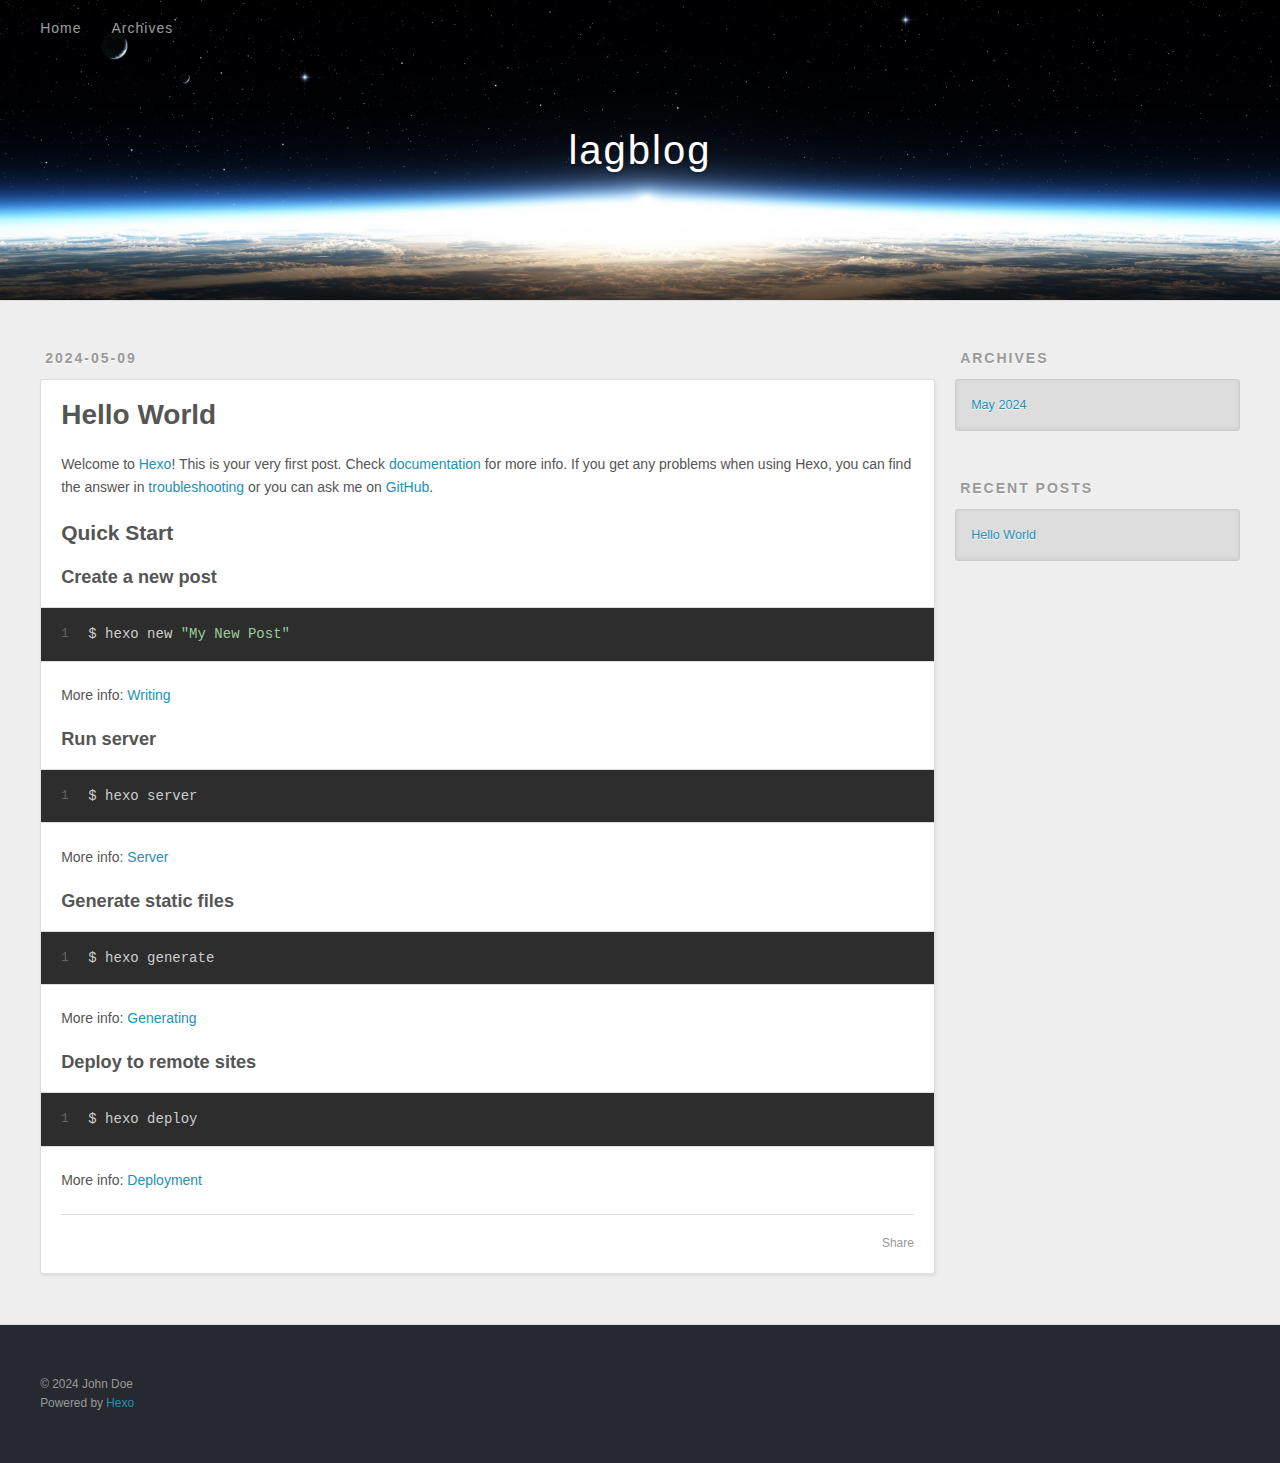
<file: index.html>
<!DOCTYPE html>
<html>
<head>
  <meta charset="utf-8">
  
  
  <title>lagblog</title>
  <meta name="viewport" content="width=device-width, initial-scale=1, shrink-to-fit=no">
  <meta property="og:type" content="website">
<meta property="og:title" content="lagblog">
<meta property="og:url" content="http://example.com/index.html">
<meta property="og:site_name" content="lagblog">
<meta property="og:locale" content="en_US">
<meta property="article:author" content="John Doe">
<meta name="twitter:card" content="summary">
  
    <link rel="alternate" href="/atom.xml" title="lagblog" type="application/atom+xml">
  
  
    <link rel="shortcut icon" href="/favicon.png">
  
  
  
<link rel="stylesheet" href="/css/style.css">

  
    
<link rel="stylesheet" href="/fancybox/jquery.fancybox.min.css">

  
  
<meta name="generator" content="Hexo 7.2.0"></head>

<body>
  <div id="container">
    <div id="wrap">
      <header id="header">
  <div id="banner"></div>
  <div id="header-outer" class="outer">
    <div id="header-title" class="inner">
      <h1 id="logo-wrap">
        <a href="/" id="logo">lagblog</a>
      </h1>
      
    </div>
    <div id="header-inner" class="inner">
      <nav id="main-nav">
        <a id="main-nav-toggle" class="nav-icon"><span class="fa fa-bars"></span></a>
        
          <a class="main-nav-link" href="/">Home</a>
        
          <a class="main-nav-link" href="/archives">Archives</a>
        
      </nav>
      <nav id="sub-nav">
        
        
          <a class="nav-icon" href="/atom.xml" title="RSS Feed"><span class="fa fa-rss"></span></a>
        
        <a class="nav-icon nav-search-btn" title="Search"><span class="fa fa-search"></span></a>
      </nav>
      <div id="search-form-wrap">
        <form action="//google.com/search" method="get" accept-charset="UTF-8" class="search-form"><input type="search" name="q" class="search-form-input" placeholder="Search"><button type="submit" class="search-form-submit">&#xF002;</button><input type="hidden" name="sitesearch" value="http://example.com"></form>
      </div>
    </div>
  </div>
</header>

      <div class="outer">
        <section id="main">
  
    <article id="post-hello-world" class="h-entry article article-type-post" itemprop="blogPost" itemscope itemtype="https://schema.org/BlogPosting">
  <div class="article-meta">
    <a href="/2024/05/09/hello-world/" class="article-date">
  <time class="dt-published" datetime="2024-05-08T16:57:43.690Z" itemprop="datePublished">2024-05-09</time>
</a>
    
  </div>
  <div class="article-inner">
    
    
      <header class="article-header">
        
  
    <h1 itemprop="name">
      <a class="p-name article-title" href="/2024/05/09/hello-world/">Hello World</a>
    </h1>
  

      </header>
    
    <div class="e-content article-entry" itemprop="articleBody">
      
        <p>Welcome to <a target="_blank" rel="noopener" href="https://hexo.io/">Hexo</a>! This is your very first post. Check <a target="_blank" rel="noopener" href="https://hexo.io/docs/">documentation</a> for more info. If you get any problems when using Hexo, you can find the answer in <a target="_blank" rel="noopener" href="https://hexo.io/docs/troubleshooting.html">troubleshooting</a> or you can ask me on <a target="_blank" rel="noopener" href="https://github.com/hexojs/hexo/issues">GitHub</a>.</p>
<h2 id="Quick-Start"><a href="#Quick-Start" class="headerlink" title="Quick Start"></a>Quick Start</h2><h3 id="Create-a-new-post"><a href="#Create-a-new-post" class="headerlink" title="Create a new post"></a>Create a new post</h3><figure class="highlight bash"><table><tr><td class="gutter"><pre><span class="line">1</span><br></pre></td><td class="code"><pre><span class="line">$ hexo new <span class="string">&quot;My New Post&quot;</span></span><br></pre></td></tr></table></figure>

<p>More info: <a target="_blank" rel="noopener" href="https://hexo.io/docs/writing.html">Writing</a></p>
<h3 id="Run-server"><a href="#Run-server" class="headerlink" title="Run server"></a>Run server</h3><figure class="highlight bash"><table><tr><td class="gutter"><pre><span class="line">1</span><br></pre></td><td class="code"><pre><span class="line">$ hexo server</span><br></pre></td></tr></table></figure>

<p>More info: <a target="_blank" rel="noopener" href="https://hexo.io/docs/server.html">Server</a></p>
<h3 id="Generate-static-files"><a href="#Generate-static-files" class="headerlink" title="Generate static files"></a>Generate static files</h3><figure class="highlight bash"><table><tr><td class="gutter"><pre><span class="line">1</span><br></pre></td><td class="code"><pre><span class="line">$ hexo generate</span><br></pre></td></tr></table></figure>

<p>More info: <a target="_blank" rel="noopener" href="https://hexo.io/docs/generating.html">Generating</a></p>
<h3 id="Deploy-to-remote-sites"><a href="#Deploy-to-remote-sites" class="headerlink" title="Deploy to remote sites"></a>Deploy to remote sites</h3><figure class="highlight bash"><table><tr><td class="gutter"><pre><span class="line">1</span><br></pre></td><td class="code"><pre><span class="line">$ hexo deploy</span><br></pre></td></tr></table></figure>

<p>More info: <a target="_blank" rel="noopener" href="https://hexo.io/docs/one-command-deployment.html">Deployment</a></p>

      
    </div>
    <footer class="article-footer">
      <a data-url="http://example.com/2024/05/09/hello-world/" data-id="clw0tzpe300009uq0hlymc12c" data-title="Hello World" class="article-share-link"><span class="fa fa-share">Share</span></a>
      
      
      
    </footer>
  </div>
  
</article>



  


</section>
        
          <aside id="sidebar">
  
    

  
    

  
    
  
    
  <div class="widget-wrap">
    <h3 class="widget-title">Archives</h3>
    <div class="widget">
      <ul class="archive-list"><li class="archive-list-item"><a class="archive-list-link" href="/archives/2024/05/">May 2024</a></li></ul>
    </div>
  </div>


  
    
  <div class="widget-wrap">
    <h3 class="widget-title">Recent Posts</h3>
    <div class="widget">
      <ul>
        
          <li>
            <a href="/2024/05/09/hello-world/">Hello World</a>
          </li>
        
      </ul>
    </div>
  </div>

  
</aside>
        
      </div>
      <footer id="footer">
  
  <div class="outer">
    <div id="footer-info" class="inner">
      
      &copy; 2024 John Doe<br>
      Powered by <a href="https://hexo.io/" target="_blank">Hexo</a>
    </div>
  </div>
</footer>

    </div>
    <nav id="mobile-nav">
  
    <a href="/" class="mobile-nav-link">Home</a>
  
    <a href="/archives" class="mobile-nav-link">Archives</a>
  
</nav>
    


<script src="/js/jquery-3.6.4.min.js"></script>



  
<script src="/fancybox/jquery.fancybox.min.js"></script>




<script src="/js/script.js"></script>





  </div>
</body>
</html>
</file>
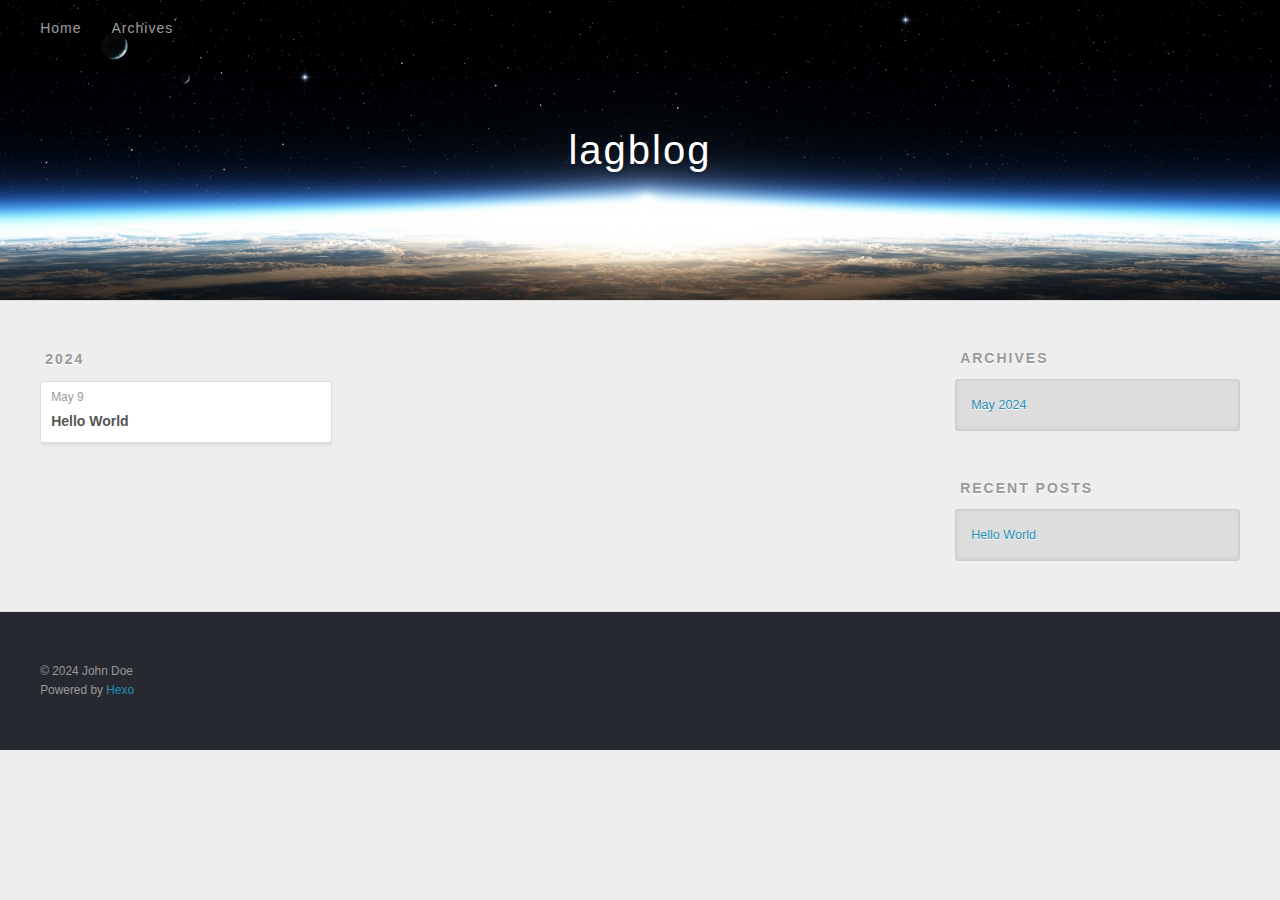
<file: archives/index.html>
<!DOCTYPE html>
<html>
<head>
  <meta charset="utf-8">
  
  
  <title>Archives | lagblog</title>
  <meta name="viewport" content="width=device-width, initial-scale=1, shrink-to-fit=no">
  <meta property="og:type" content="website">
<meta property="og:title" content="lagblog">
<meta property="og:url" content="http://example.com/archives/index.html">
<meta property="og:site_name" content="lagblog">
<meta property="og:locale" content="en_US">
<meta property="article:author" content="John Doe">
<meta name="twitter:card" content="summary">
  
    <link rel="alternate" href="/atom.xml" title="lagblog" type="application/atom+xml">
  
  
    <link rel="shortcut icon" href="/favicon.png">
  
  
  
<link rel="stylesheet" href="/css/style.css">

  
    
<link rel="stylesheet" href="/fancybox/jquery.fancybox.min.css">

  
  
<meta name="generator" content="Hexo 7.2.0"></head>

<body>
  <div id="container">
    <div id="wrap">
      <header id="header">
  <div id="banner"></div>
  <div id="header-outer" class="outer">
    <div id="header-title" class="inner">
      <h1 id="logo-wrap">
        <a href="/" id="logo">lagblog</a>
      </h1>
      
    </div>
    <div id="header-inner" class="inner">
      <nav id="main-nav">
        <a id="main-nav-toggle" class="nav-icon"><span class="fa fa-bars"></span></a>
        
          <a class="main-nav-link" href="/">Home</a>
        
          <a class="main-nav-link" href="/archives">Archives</a>
        
      </nav>
      <nav id="sub-nav">
        
        
          <a class="nav-icon" href="/atom.xml" title="RSS Feed"><span class="fa fa-rss"></span></a>
        
        <a class="nav-icon nav-search-btn" title="Search"><span class="fa fa-search"></span></a>
      </nav>
      <div id="search-form-wrap">
        <form action="//google.com/search" method="get" accept-charset="UTF-8" class="search-form"><input type="search" name="q" class="search-form-input" placeholder="Search"><button type="submit" class="search-form-submit">&#xF002;</button><input type="hidden" name="sitesearch" value="http://example.com"></form>
      </div>
    </div>
  </div>
</header>

      <div class="outer">
        <section id="main">
  
  
    
    
      
      
      <section class="archives-wrap">
        <div class="archive-year-wrap">
          <a href="/archives/2024" class="archive-year">2024</a>
        </div>
        <div class="archives">
    
    <article class="archive-article archive-type-post">
  <div class="archive-article-inner">
    <header class="archive-article-header">
      <a href="/2024/05/09/hello-world/" class="archive-article-date">
  <time class="dt-published" datetime="2024-05-08T16:57:43.690Z" itemprop="datePublished">May 9</time>
</a>
      
  
    <h1 itemprop="name">
      <a class="archive-article-title" href="/2024/05/09/hello-world/">Hello World</a>
    </h1>
  

    </header>
  </div>
</article>
  
  
    </div></section>
  


</section>
        
          <aside id="sidebar">
  
    

  
    

  
    
  
    
  <div class="widget-wrap">
    <h3 class="widget-title">Archives</h3>
    <div class="widget">
      <ul class="archive-list"><li class="archive-list-item"><a class="archive-list-link" href="/archives/2024/05/">May 2024</a></li></ul>
    </div>
  </div>


  
    
  <div class="widget-wrap">
    <h3 class="widget-title">Recent Posts</h3>
    <div class="widget">
      <ul>
        
          <li>
            <a href="/2024/05/09/hello-world/">Hello World</a>
          </li>
        
      </ul>
    </div>
  </div>

  
</aside>
        
      </div>
      <footer id="footer">
  
  <div class="outer">
    <div id="footer-info" class="inner">
      
      &copy; 2024 John Doe<br>
      Powered by <a href="https://hexo.io/" target="_blank">Hexo</a>
    </div>
  </div>
</footer>

    </div>
    <nav id="mobile-nav">
  
    <a href="/" class="mobile-nav-link">Home</a>
  
    <a href="/archives" class="mobile-nav-link">Archives</a>
  
</nav>
    


<script src="/js/jquery-3.6.4.min.js"></script>



  
<script src="/fancybox/jquery.fancybox.min.js"></script>




<script src="/js/script.js"></script>





  </div>
</body>
</html>
</file>
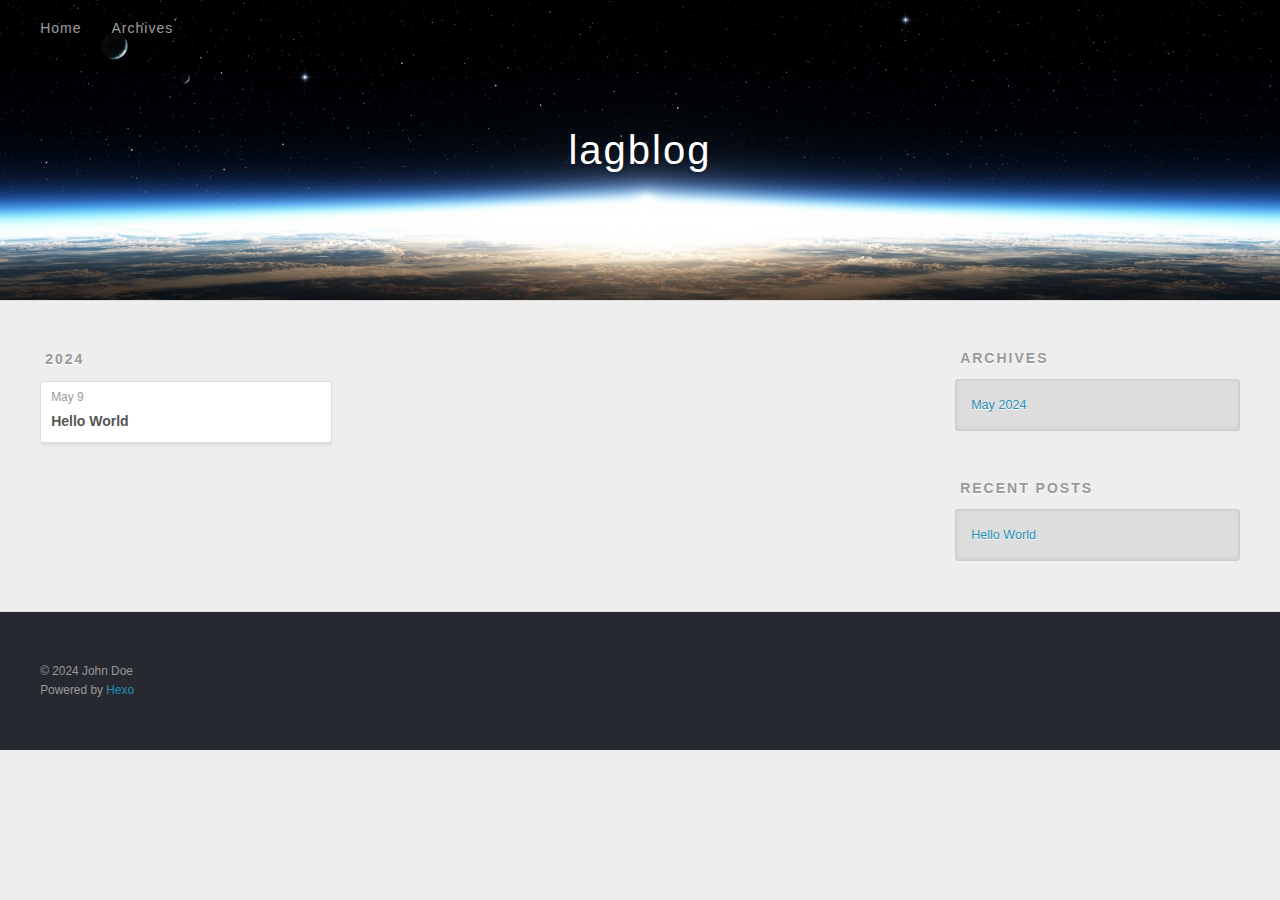
<file: archives/2024/index.html>
<!DOCTYPE html>
<html>
<head>
  <meta charset="utf-8">
  
  
  <title>Archives: 2024 | lagblog</title>
  <meta name="viewport" content="width=device-width, initial-scale=1, shrink-to-fit=no">
  <meta property="og:type" content="website">
<meta property="og:title" content="lagblog">
<meta property="og:url" content="http://example.com/archives/2024/index.html">
<meta property="og:site_name" content="lagblog">
<meta property="og:locale" content="en_US">
<meta property="article:author" content="John Doe">
<meta name="twitter:card" content="summary">
  
    <link rel="alternate" href="/atom.xml" title="lagblog" type="application/atom+xml">
  
  
    <link rel="shortcut icon" href="/favicon.png">
  
  
  
<link rel="stylesheet" href="/css/style.css">

  
    
<link rel="stylesheet" href="/fancybox/jquery.fancybox.min.css">

  
  
<meta name="generator" content="Hexo 7.2.0"></head>

<body>
  <div id="container">
    <div id="wrap">
      <header id="header">
  <div id="banner"></div>
  <div id="header-outer" class="outer">
    <div id="header-title" class="inner">
      <h1 id="logo-wrap">
        <a href="/" id="logo">lagblog</a>
      </h1>
      
    </div>
    <div id="header-inner" class="inner">
      <nav id="main-nav">
        <a id="main-nav-toggle" class="nav-icon"><span class="fa fa-bars"></span></a>
        
          <a class="main-nav-link" href="/">Home</a>
        
          <a class="main-nav-link" href="/archives">Archives</a>
        
      </nav>
      <nav id="sub-nav">
        
        
          <a class="nav-icon" href="/atom.xml" title="RSS Feed"><span class="fa fa-rss"></span></a>
        
        <a class="nav-icon nav-search-btn" title="Search"><span class="fa fa-search"></span></a>
      </nav>
      <div id="search-form-wrap">
        <form action="//google.com/search" method="get" accept-charset="UTF-8" class="search-form"><input type="search" name="q" class="search-form-input" placeholder="Search"><button type="submit" class="search-form-submit">&#xF002;</button><input type="hidden" name="sitesearch" value="http://example.com"></form>
      </div>
    </div>
  </div>
</header>

      <div class="outer">
        <section id="main">
  
  
    
    
      
      
      <section class="archives-wrap">
        <div class="archive-year-wrap">
          <a href="/archives/2024" class="archive-year">2024</a>
        </div>
        <div class="archives">
    
    <article class="archive-article archive-type-post">
  <div class="archive-article-inner">
    <header class="archive-article-header">
      <a href="/2024/05/09/hello-world/" class="archive-article-date">
  <time class="dt-published" datetime="2024-05-08T16:57:43.690Z" itemprop="datePublished">May 9</time>
</a>
      
  
    <h1 itemprop="name">
      <a class="archive-article-title" href="/2024/05/09/hello-world/">Hello World</a>
    </h1>
  

    </header>
  </div>
</article>
  
  
    </div></section>
  


</section>
        
          <aside id="sidebar">
  
    

  
    

  
    
  
    
  <div class="widget-wrap">
    <h3 class="widget-title">Archives</h3>
    <div class="widget">
      <ul class="archive-list"><li class="archive-list-item"><a class="archive-list-link" href="/archives/2024/05/">May 2024</a></li></ul>
    </div>
  </div>


  
    
  <div class="widget-wrap">
    <h3 class="widget-title">Recent Posts</h3>
    <div class="widget">
      <ul>
        
          <li>
            <a href="/2024/05/09/hello-world/">Hello World</a>
          </li>
        
      </ul>
    </div>
  </div>

  
</aside>
        
      </div>
      <footer id="footer">
  
  <div class="outer">
    <div id="footer-info" class="inner">
      
      &copy; 2024 John Doe<br>
      Powered by <a href="https://hexo.io/" target="_blank">Hexo</a>
    </div>
  </div>
</footer>

    </div>
    <nav id="mobile-nav">
  
    <a href="/" class="mobile-nav-link">Home</a>
  
    <a href="/archives" class="mobile-nav-link">Archives</a>
  
</nav>
    


<script src="/js/jquery-3.6.4.min.js"></script>



  
<script src="/fancybox/jquery.fancybox.min.js"></script>




<script src="/js/script.js"></script>





  </div>
</body>
</html>
</file>
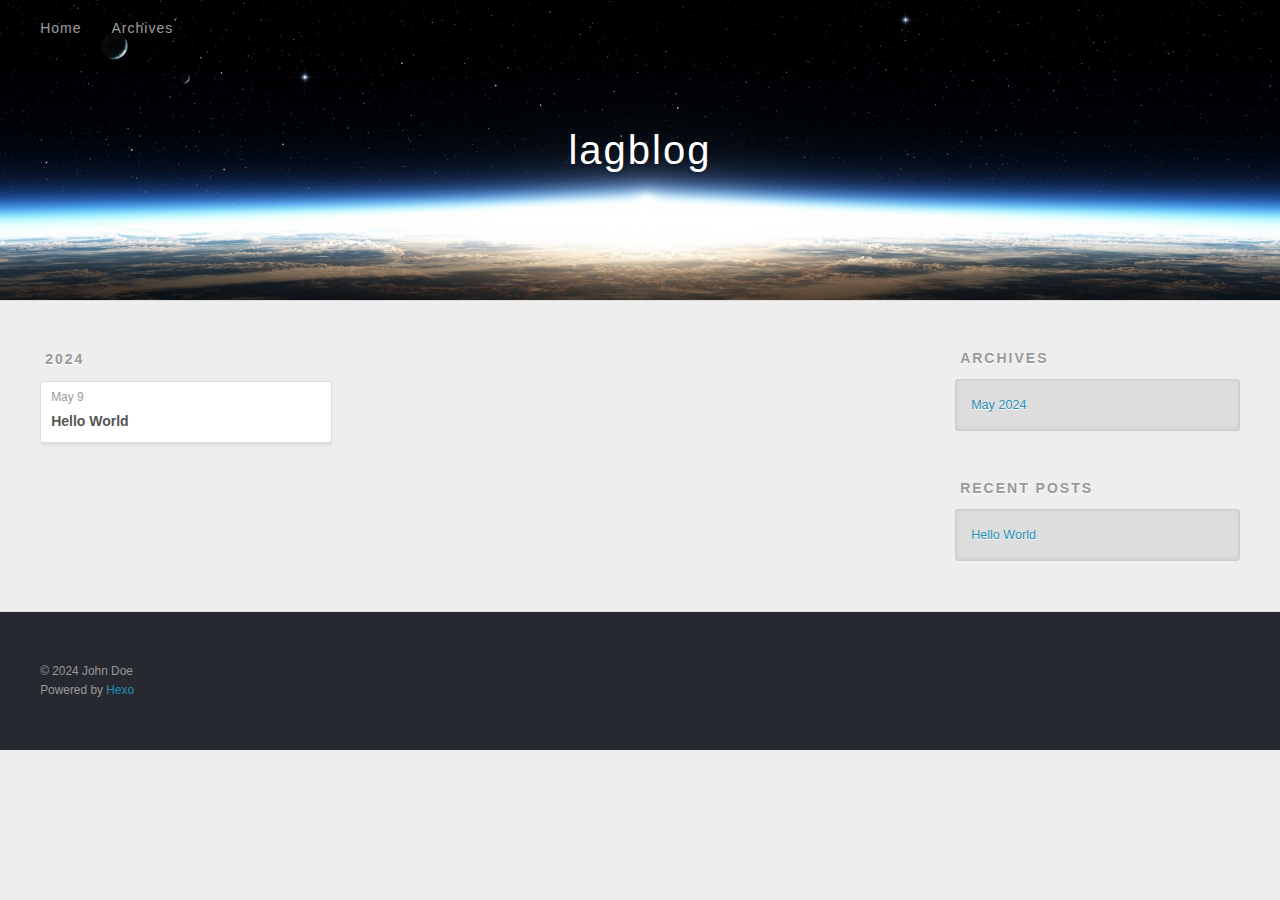
<file: archives/2024/05/index.html>
<!DOCTYPE html>
<html>
<head>
  <meta charset="utf-8">
  
  
  <title>Archives: 2024/5 | lagblog</title>
  <meta name="viewport" content="width=device-width, initial-scale=1, shrink-to-fit=no">
  <meta property="og:type" content="website">
<meta property="og:title" content="lagblog">
<meta property="og:url" content="http://example.com/archives/2024/05/index.html">
<meta property="og:site_name" content="lagblog">
<meta property="og:locale" content="en_US">
<meta property="article:author" content="John Doe">
<meta name="twitter:card" content="summary">
  
    <link rel="alternate" href="/atom.xml" title="lagblog" type="application/atom+xml">
  
  
    <link rel="shortcut icon" href="/favicon.png">
  
  
  
<link rel="stylesheet" href="/css/style.css">

  
    
<link rel="stylesheet" href="/fancybox/jquery.fancybox.min.css">

  
  
<meta name="generator" content="Hexo 7.2.0"></head>

<body>
  <div id="container">
    <div id="wrap">
      <header id="header">
  <div id="banner"></div>
  <div id="header-outer" class="outer">
    <div id="header-title" class="inner">
      <h1 id="logo-wrap">
        <a href="/" id="logo">lagblog</a>
      </h1>
      
    </div>
    <div id="header-inner" class="inner">
      <nav id="main-nav">
        <a id="main-nav-toggle" class="nav-icon"><span class="fa fa-bars"></span></a>
        
          <a class="main-nav-link" href="/">Home</a>
        
          <a class="main-nav-link" href="/archives">Archives</a>
        
      </nav>
      <nav id="sub-nav">
        
        
          <a class="nav-icon" href="/atom.xml" title="RSS Feed"><span class="fa fa-rss"></span></a>
        
        <a class="nav-icon nav-search-btn" title="Search"><span class="fa fa-search"></span></a>
      </nav>
      <div id="search-form-wrap">
        <form action="//google.com/search" method="get" accept-charset="UTF-8" class="search-form"><input type="search" name="q" class="search-form-input" placeholder="Search"><button type="submit" class="search-form-submit">&#xF002;</button><input type="hidden" name="sitesearch" value="http://example.com"></form>
      </div>
    </div>
  </div>
</header>

      <div class="outer">
        <section id="main">
  
  
    
    
      
      
      <section class="archives-wrap">
        <div class="archive-year-wrap">
          <a href="/archives/2024" class="archive-year">2024</a>
        </div>
        <div class="archives">
    
    <article class="archive-article archive-type-post">
  <div class="archive-article-inner">
    <header class="archive-article-header">
      <a href="/2024/05/09/hello-world/" class="archive-article-date">
  <time class="dt-published" datetime="2024-05-08T16:57:43.690Z" itemprop="datePublished">May 9</time>
</a>
      
  
    <h1 itemprop="name">
      <a class="archive-article-title" href="/2024/05/09/hello-world/">Hello World</a>
    </h1>
  

    </header>
  </div>
</article>
  
  
    </div></section>
  


</section>
        
          <aside id="sidebar">
  
    

  
    

  
    
  
    
  <div class="widget-wrap">
    <h3 class="widget-title">Archives</h3>
    <div class="widget">
      <ul class="archive-list"><li class="archive-list-item"><a class="archive-list-link" href="/archives/2024/05/">May 2024</a></li></ul>
    </div>
  </div>


  
    
  <div class="widget-wrap">
    <h3 class="widget-title">Recent Posts</h3>
    <div class="widget">
      <ul>
        
          <li>
            <a href="/2024/05/09/hello-world/">Hello World</a>
          </li>
        
      </ul>
    </div>
  </div>

  
</aside>
        
      </div>
      <footer id="footer">
  
  <div class="outer">
    <div id="footer-info" class="inner">
      
      &copy; 2024 John Doe<br>
      Powered by <a href="https://hexo.io/" target="_blank">Hexo</a>
    </div>
  </div>
</footer>

    </div>
    <nav id="mobile-nav">
  
    <a href="/" class="mobile-nav-link">Home</a>
  
    <a href="/archives" class="mobile-nav-link">Archives</a>
  
</nav>
    


<script src="/js/jquery-3.6.4.min.js"></script>



  
<script src="/fancybox/jquery.fancybox.min.js"></script>




<script src="/js/script.js"></script>





  </div>
</body>
</html>
</file>
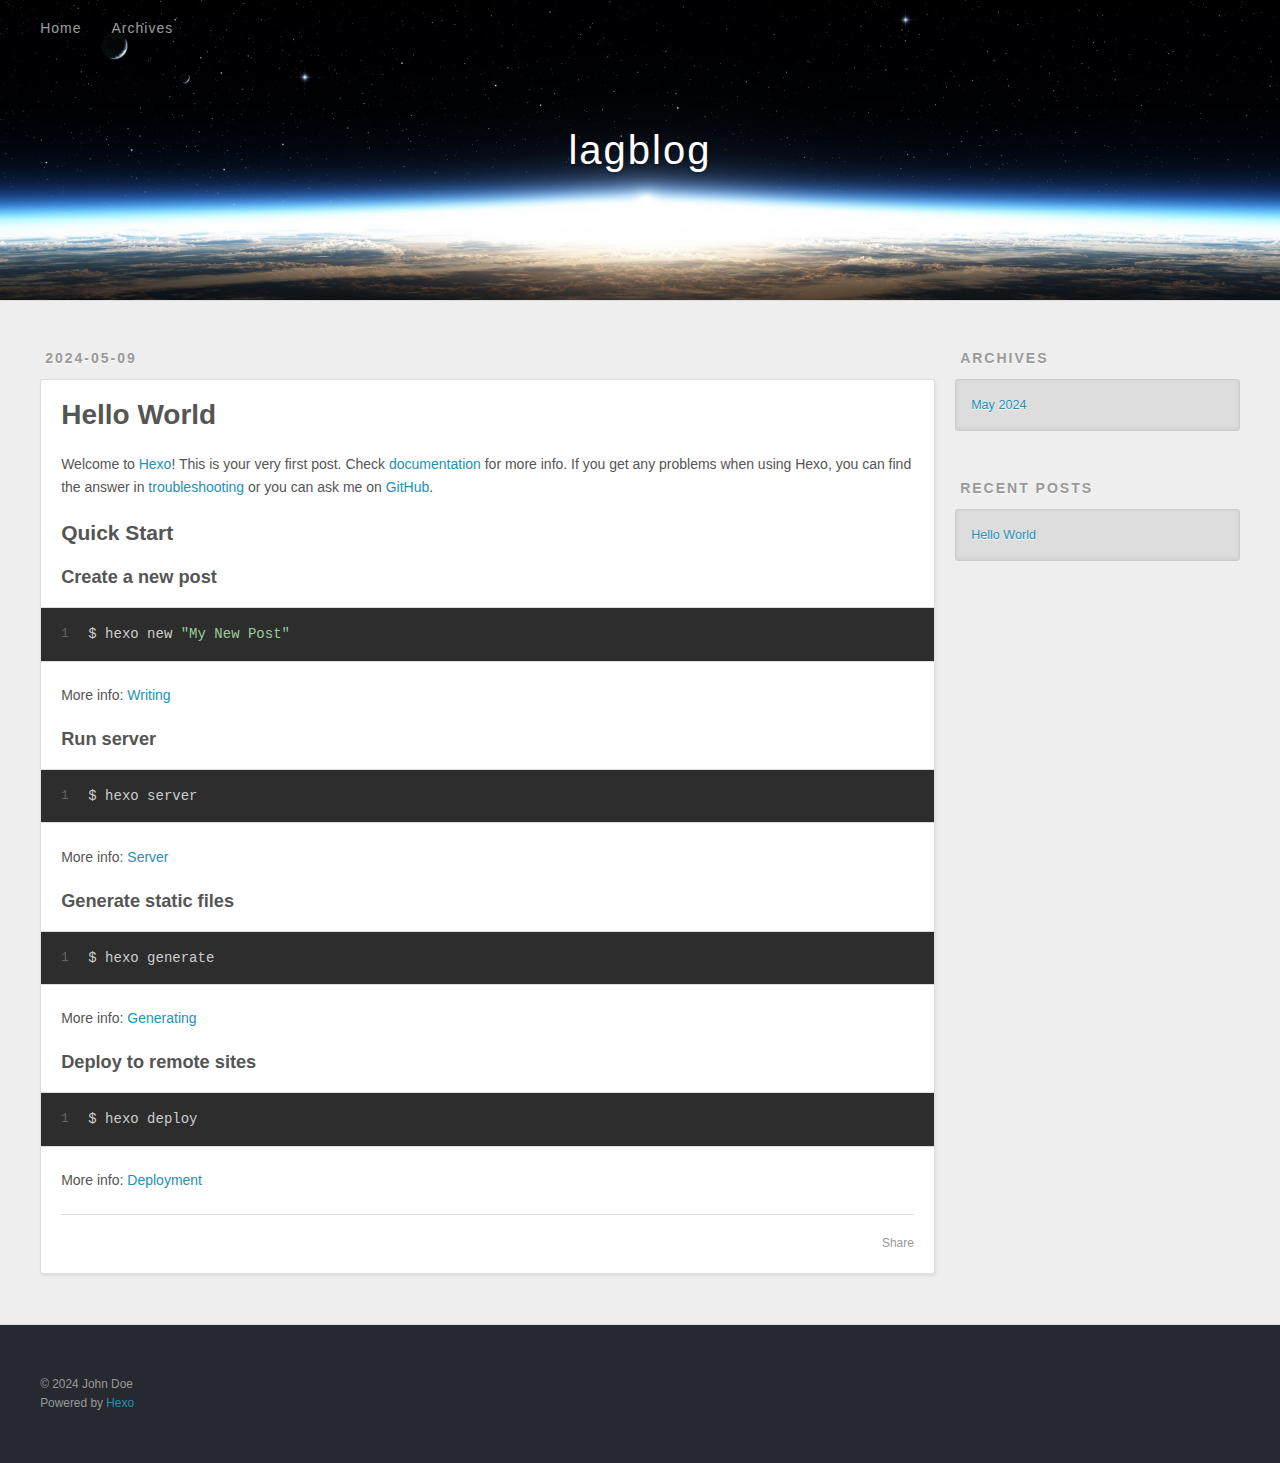
<file: 2024/05/09/hello-world/index.html>
<!DOCTYPE html>
<html>
<head>
  <meta charset="utf-8">
  
  
  <title>Hello World | lagblog</title>
  <meta name="viewport" content="width=device-width, initial-scale=1, shrink-to-fit=no">
  <meta name="description" content="Welcome to Hexo! This is your very first post. Check documentation for more info. If you get any problems when using Hexo, you can find the answer in troubleshooting or you can ask me on GitHub. Quick">
<meta property="og:type" content="article">
<meta property="og:title" content="Hello World">
<meta property="og:url" content="http://example.com/2024/05/09/hello-world/index.html">
<meta property="og:site_name" content="lagblog">
<meta property="og:description" content="Welcome to Hexo! This is your very first post. Check documentation for more info. If you get any problems when using Hexo, you can find the answer in troubleshooting or you can ask me on GitHub. Quick">
<meta property="og:locale" content="en_US">
<meta property="article:published_time" content="2024-05-08T16:57:43.690Z">
<meta property="article:modified_time" content="2024-05-08T16:57:43.691Z">
<meta property="article:author" content="John Doe">
<meta name="twitter:card" content="summary">
  
    <link rel="alternate" href="/atom.xml" title="lagblog" type="application/atom+xml">
  
  
    <link rel="shortcut icon" href="/favicon.png">
  
  
  
<link rel="stylesheet" href="/css/style.css">

  
    
<link rel="stylesheet" href="/fancybox/jquery.fancybox.min.css">

  
  
<meta name="generator" content="Hexo 7.2.0"></head>

<body>
  <div id="container">
    <div id="wrap">
      <header id="header">
  <div id="banner"></div>
  <div id="header-outer" class="outer">
    <div id="header-title" class="inner">
      <h1 id="logo-wrap">
        <a href="/" id="logo">lagblog</a>
      </h1>
      
    </div>
    <div id="header-inner" class="inner">
      <nav id="main-nav">
        <a id="main-nav-toggle" class="nav-icon"><span class="fa fa-bars"></span></a>
        
          <a class="main-nav-link" href="/">Home</a>
        
          <a class="main-nav-link" href="/archives">Archives</a>
        
      </nav>
      <nav id="sub-nav">
        
        
          <a class="nav-icon" href="/atom.xml" title="RSS Feed"><span class="fa fa-rss"></span></a>
        
        <a class="nav-icon nav-search-btn" title="Search"><span class="fa fa-search"></span></a>
      </nav>
      <div id="search-form-wrap">
        <form action="//google.com/search" method="get" accept-charset="UTF-8" class="search-form"><input type="search" name="q" class="search-form-input" placeholder="Search"><button type="submit" class="search-form-submit">&#xF002;</button><input type="hidden" name="sitesearch" value="http://example.com"></form>
      </div>
    </div>
  </div>
</header>

      <div class="outer">
        <section id="main"><article id="post-hello-world" class="h-entry article article-type-post" itemprop="blogPost" itemscope itemtype="https://schema.org/BlogPosting">
  <div class="article-meta">
    <a href="/2024/05/09/hello-world/" class="article-date">
  <time class="dt-published" datetime="2024-05-08T16:57:43.690Z" itemprop="datePublished">2024-05-09</time>
</a>
    
  </div>
  <div class="article-inner">
    
    
      <header class="article-header">
        
  
    <h1 class="p-name article-title" itemprop="headline name">
      Hello World
    </h1>
  

      </header>
    
    <div class="e-content article-entry" itemprop="articleBody">
      
        <p>Welcome to <a target="_blank" rel="noopener" href="https://hexo.io/">Hexo</a>! This is your very first post. Check <a target="_blank" rel="noopener" href="https://hexo.io/docs/">documentation</a> for more info. If you get any problems when using Hexo, you can find the answer in <a target="_blank" rel="noopener" href="https://hexo.io/docs/troubleshooting.html">troubleshooting</a> or you can ask me on <a target="_blank" rel="noopener" href="https://github.com/hexojs/hexo/issues">GitHub</a>.</p>
<h2 id="Quick-Start"><a href="#Quick-Start" class="headerlink" title="Quick Start"></a>Quick Start</h2><h3 id="Create-a-new-post"><a href="#Create-a-new-post" class="headerlink" title="Create a new post"></a>Create a new post</h3><figure class="highlight bash"><table><tr><td class="gutter"><pre><span class="line">1</span><br></pre></td><td class="code"><pre><span class="line">$ hexo new <span class="string">&quot;My New Post&quot;</span></span><br></pre></td></tr></table></figure>

<p>More info: <a target="_blank" rel="noopener" href="https://hexo.io/docs/writing.html">Writing</a></p>
<h3 id="Run-server"><a href="#Run-server" class="headerlink" title="Run server"></a>Run server</h3><figure class="highlight bash"><table><tr><td class="gutter"><pre><span class="line">1</span><br></pre></td><td class="code"><pre><span class="line">$ hexo server</span><br></pre></td></tr></table></figure>

<p>More info: <a target="_blank" rel="noopener" href="https://hexo.io/docs/server.html">Server</a></p>
<h3 id="Generate-static-files"><a href="#Generate-static-files" class="headerlink" title="Generate static files"></a>Generate static files</h3><figure class="highlight bash"><table><tr><td class="gutter"><pre><span class="line">1</span><br></pre></td><td class="code"><pre><span class="line">$ hexo generate</span><br></pre></td></tr></table></figure>

<p>More info: <a target="_blank" rel="noopener" href="https://hexo.io/docs/generating.html">Generating</a></p>
<h3 id="Deploy-to-remote-sites"><a href="#Deploy-to-remote-sites" class="headerlink" title="Deploy to remote sites"></a>Deploy to remote sites</h3><figure class="highlight bash"><table><tr><td class="gutter"><pre><span class="line">1</span><br></pre></td><td class="code"><pre><span class="line">$ hexo deploy</span><br></pre></td></tr></table></figure>

<p>More info: <a target="_blank" rel="noopener" href="https://hexo.io/docs/one-command-deployment.html">Deployment</a></p>

      
    </div>
    <footer class="article-footer">
      <a data-url="http://example.com/2024/05/09/hello-world/" data-id="clw0tzpe300009uq0hlymc12c" data-title="Hello World" class="article-share-link"><span class="fa fa-share">Share</span></a>
      
      
      
    </footer>
  </div>
  
    
  
</article>


</section>
        
          <aside id="sidebar">
  
    

  
    

  
    
  
    
  <div class="widget-wrap">
    <h3 class="widget-title">Archives</h3>
    <div class="widget">
      <ul class="archive-list"><li class="archive-list-item"><a class="archive-list-link" href="/archives/2024/05/">May 2024</a></li></ul>
    </div>
  </div>


  
    
  <div class="widget-wrap">
    <h3 class="widget-title">Recent Posts</h3>
    <div class="widget">
      <ul>
        
          <li>
            <a href="/2024/05/09/hello-world/">Hello World</a>
          </li>
        
      </ul>
    </div>
  </div>

  
</aside>
        
      </div>
      <footer id="footer">
  
  <div class="outer">
    <div id="footer-info" class="inner">
      
      &copy; 2024 John Doe<br>
      Powered by <a href="https://hexo.io/" target="_blank">Hexo</a>
    </div>
  </div>
</footer>

    </div>
    <nav id="mobile-nav">
  
    <a href="/" class="mobile-nav-link">Home</a>
  
    <a href="/archives" class="mobile-nav-link">Archives</a>
  
</nav>
    


<script src="/js/jquery-3.6.4.min.js"></script>



  
<script src="/fancybox/jquery.fancybox.min.js"></script>




<script src="/js/script.js"></script>





  </div>
</body>
</html>
</file>
<file: css/style.css>
body {
  width: 100%;
}
body:before,
body:after {
  content: "";
  display: table;
}
body:after {
  clear: both;
}
html,
body,
div,
span,
applet,
object,
iframe,
h1,
h2,
h3,
h4,
h5,
h6,
p,
blockquote,
pre,
a,
abbr,
acronym,
address,
big,
cite,
code,
del,
dfn,
em,
img,
ins,
kbd,
q,
s,
samp,
small,
strike,
strong,
sub,
sup,
tt,
var,
dl,
dt,
dd,
ol,
ul,
li,
fieldset,
form,
label,
legend,
table,
caption,
tbody,
tfoot,
thead,
tr,
th,
td {
  margin: 0;
  padding: 0;
  border: 0;
  outline: 0;
  font-weight: inherit;
  font-style: inherit;
  font-family: inherit;
  font-size: 100%;
  vertical-align: baseline;
}
body {
  line-height: 1;
  color: #000;
  background: #fff;
}
ol,
ul {
  list-style: none;
}
table {
  border-collapse: separate;
  border-spacing: 0;
  vertical-align: middle;
}
caption,
th,
td {
  text-align: left;
  font-weight: normal;
  vertical-align: middle;
}
a img {
  border: none;
}
input,
button {
  margin: 0;
  padding: 0;
}
input::-moz-focus-inner,
button::-moz-focus-inner {
  border: 0;
  padding: 0;
}
html,
body,
#container {
  height: 100%;
}
body {
  background: #eee;
  font: 14px -apple-system, BlinkMacSystemFont, "Segoe UI", "Roboto", "Oxygen", "Ubuntu", "Cantarell", "Fira Sans", "Droid Sans", "Helvetica Neue", sans-serif;
  -webkit-text-size-adjust: 100%;
}
.outer {
  max-width: 1220px;
  margin: 0 auto;
  padding: 0 20px;
}
.outer:before,
.outer:after {
  content: "";
  display: table;
}
.outer:after {
  clear: both;
}
.inner {
  display: inline;
  float: left;
  width: 98.33333333333333%;
  margin: 0 0.833333333333333%;
}
.left,
.alignleft {
  float: left;
}
.right,
.alignright {
  float: right;
}
.clear {
  clear: both;
}
#container {
  position: relative;
}
.mobile-nav-on {
  overflow: hidden;
}
#wrap {
  height: 100%;
  width: 100%;
  position: absolute;
  top: 0;
  left: 0;
  -webkit-transition: 0.2s ease-out;
  -moz-transition: 0.2s ease-out;
  -ms-transition: 0.2s ease-out;
  transition: 0.2s ease-out;
  z-index: 1;
  background: #eee;
}
.mobile-nav-on #wrap {
  left: 280px;
}
@media screen and (min-width: 768px) {
  #main {
    display: inline;
    float: left;
    width: 73.33333333333333%;
    margin: 0 0.833333333333333%;
  }
}
.article-date,
.article-category-link,
.archive-year,
.widget-title {
  text-decoration: none;
  text-transform: uppercase;
  letter-spacing: 2px;
  color: #999;
  margin-bottom: 1em;
  margin-left: 5px;
  line-height: 1em;
  text-shadow: 0 1px #fff;
  font-weight: bold;
}
.article-inner,
.archive-article-inner {
  background: #fff;
  -webkit-box-shadow: 1px 2px 3px #ddd;
  box-shadow: 1px 2px 3px #ddd;
  border: 1px solid #ddd;
  border-radius: 3px;
}
.article-entry h1,
.widget h1 {
  font-size: 2em;
}
.article-entry h2,
.widget h2 {
  font-size: 1.5em;
}
.article-entry h3,
.widget h3 {
  font-size: 1.3em;
}
.article-entry h4,
.widget h4 {
  font-size: 1.2em;
}
.article-entry h5,
.widget h5 {
  font-size: 1em;
}
.article-entry h6,
.widget h6 {
  font-size: 1em;
  color: #999;
}
.article-entry hr,
.widget hr {
  border: 1px dashed #ddd;
}
.article-entry strong,
.widget strong {
  font-weight: bold;
}
.article-entry em,
.widget em,
.article-entry cite,
.widget cite {
  font-style: italic;
}
.article-entry sup,
.widget sup,
.article-entry sub,
.widget sub {
  font-size: 0.75em;
  line-height: 0;
  position: relative;
  vertical-align: baseline;
}
.article-entry sup,
.widget sup {
  top: -0.5em;
}
.article-entry sub,
.widget sub {
  bottom: -0.2em;
}
.article-entry small,
.widget small {
  font-size: 0.85em;
}
.article-entry acronym,
.widget acronym,
.article-entry abbr,
.widget abbr {
  border-bottom: 1px dotted;
}
.article-entry ul,
.widget ul,
.article-entry ol,
.widget ol,
.article-entry dl,
.widget dl {
  margin: 0 20px;
  line-height: 1.6em;
}
.article-entry ul ul,
.widget ul ul,
.article-entry ol ul,
.widget ol ul,
.article-entry ul ol,
.widget ul ol,
.article-entry ol ol,
.widget ol ol {
  margin-top: 0;
  margin-bottom: 0;
}
.article-entry ul,
.widget ul {
  list-style: disc;
}
.article-entry ol,
.widget ol {
  list-style: decimal;
}
.article-entry dt,
.widget dt {
  font-weight: bold;
}
#header {
  height: 300px;
  position: relative;
  border-bottom: 1px solid #ddd;
}
#header:before,
#header:after {
  content: "";
  position: absolute;
  left: 0;
  right: 0;
  height: 40px;
}
#header:before {
  top: 0;
  background: -webkit-linear-gradient(rgba(0,0,0,0.2), transparent);
  background: -moz-linear-gradient(rgba(0,0,0,0.2), transparent);
  background: -ms-linear-gradient(rgba(0,0,0,0.2), transparent);
  background: linear-gradient(rgba(0,0,0,0.2), transparent);
}
#header:after {
  bottom: 0;
  background: -webkit-linear-gradient(transparent, rgba(0,0,0,0.2));
  background: -moz-linear-gradient(transparent, rgba(0,0,0,0.2));
  background: -ms-linear-gradient(transparent, rgba(0,0,0,0.2));
  background: linear-gradient(transparent, rgba(0,0,0,0.2));
}
#header-outer {
  height: 100%;
  position: relative;
}
#header-inner {
  position: relative;
  overflow: hidden;
}
#banner {
  position: absolute;
  top: 0;
  left: 0;
  width: 100%;
  height: 100%;
  background: url("images/banner.jpg") center #000;
  background-size: cover;
  z-index: -1;
}
#header-title {
  text-align: center;
  height: 40px;
  position: absolute;
  top: 50%;
  left: 0;
  margin-top: -20px;
}
#logo,
#subtitle {
  text-decoration: none;
  color: #fff;
  font-weight: 300;
  text-shadow: 0 1px 4px rgba(0,0,0,0.3);
}
#logo {
  font-size: 40px;
  line-height: 40px;
  letter-spacing: 2px;
}
#subtitle {
  font-size: 16px;
  line-height: 16px;
  letter-spacing: 1px;
}
#subtitle-wrap {
  margin-top: 16px;
}
#main-nav {
  float: left;
  margin-left: -15px;
}
.nav-icon,
.main-nav-link {
  float: left;
  color: #fff;
  opacity: 0.6;
  text-decoration: none;
  text-shadow: 0 1px rgba(0,0,0,0.2);
  -webkit-transition: opacity 0.2s;
  -moz-transition: opacity 0.2s;
  -ms-transition: opacity 0.2s;
  transition: opacity 0.2s;
  display: block;
  padding: 20px 15px;
}
.nav-icon:hover,
.main-nav-link:hover {
  opacity: 1;
}
.nav-icon {
  text-align: center;
  font-size: 14px;
  width: 14px;
  height: 14px;
  padding: 20px 15px;
  position: relative;
  cursor: pointer;
}
.main-nav-link {
  font-weight: 300;
  letter-spacing: 1px;
}
@media screen and (max-width: 479px) {
  .main-nav-link {
    display: none;
  }
}
#main-nav-toggle {
  display: none;
}
@media screen and (max-width: 479px) {
  #main-nav-toggle {
    display: block;
  }
}
#sub-nav {
  float: right;
  margin-right: -15px;
}
#search-form-wrap {
  position: absolute;
  top: 15px;
  width: 150px;
  height: 30px;
  right: -150px;
  opacity: 0;
  -webkit-transition: 0.2s ease-out;
  -moz-transition: 0.2s ease-out;
  -ms-transition: 0.2s ease-out;
  transition: 0.2s ease-out;
}
#search-form-wrap.on {
  opacity: 1;
  right: 0;
}
@media screen and (max-width: 479px) {
  #search-form-wrap {
    width: 100%;
    right: -100%;
  }
}
.search-form {
  position: absolute;
  top: 0;
  left: 0;
  right: 0;
  background: #fff;
  padding: 5px 15px;
  border-radius: 15px;
  -webkit-box-shadow: 0 0 10px rgba(0,0,0,0.3);
  box-shadow: 0 0 10px rgba(0,0,0,0.3);
}
.search-form-input {
  border: none;
  background: none;
  color: #555;
  width: 100%;
  font: 13px -apple-system, BlinkMacSystemFont, "Segoe UI", "Roboto", "Oxygen", "Ubuntu", "Cantarell", "Fira Sans", "Droid Sans", "Helvetica Neue", sans-serif;
  outline: none;
}
.search-form-input::-webkit-search-results-decoration,
.search-form-input::-webkit-search-cancel-button {
  -webkit-appearance: none;
}
.search-form-submit {
  position: absolute;
  top: 50%;
  right: 10px;
  margin-top: -7px;
  font: 13px ForkAwesome;
  border: none;
  background: none;
  color: #bbb;
  cursor: pointer;
}
.search-form-submit:hover,
.search-form-submit:focus {
  color: #777;
}
.article {
  margin: 50px 0;
}
.article-inner {
  overflow: hidden;
}
.article-meta:before,
.article-meta:after {
  content: "";
  display: table;
}
.article-meta:after {
  clear: both;
}
.article-date {
  float: left;
}
.article-category {
  float: left;
  line-height: 1em;
  color: #ccc;
  text-shadow: 0 1px #fff;
  margin-left: 8px;
}
.article-category:before {
  content: "\2022";
}
.article-category-link {
  margin: 0 12px 1em;
}
.article-header {
  padding: 20px 20px 0;
}
.article-title {
  text-decoration: none;
  font-size: 2em;
  font-weight: bold;
  color: #555;
  line-height: 1.1em;
  -webkit-transition: color 0.2s;
  -moz-transition: color 0.2s;
  -ms-transition: color 0.2s;
  transition: color 0.2s;
}
a.article-title:hover {
  color: #258fb8;
}
.article-entry {
  color: #555;
  padding: 0 20px;
}
.article-entry:before,
.article-entry:after {
  content: "";
  display: table;
}
.article-entry:after {
  clear: both;
}
.article-entry p,
.article-entry table {
  line-height: 1.6em;
  margin: 1.6em 0;
}
.article-entry h1,
.article-entry h2,
.article-entry h3,
.article-entry h4,
.article-entry h5,
.article-entry h6 {
  font-weight: bold;
}
.article-entry h1,
.article-entry h2,
.article-entry h3,
.article-entry h4,
.article-entry h5,
.article-entry h6 {
  line-height: 1.1em;
  margin: 1.1em 0;
}
.article-entry a {
  color: #258fb8;
  text-decoration: none;
}
.article-entry a:hover {
  text-decoration: underline;
}
.article-entry ul,
.article-entry ol,
.article-entry dl {
  margin-top: 1.6em;
  margin-bottom: 1.6em;
}
.article-entry img,
.article-entry video {
  max-width: 100%;
  height: auto;
  display: block;
  margin: auto;
}
.article-entry iframe {
  border: none;
}
.article-entry table {
  width: 100%;
  border-collapse: collapse;
  border-spacing: 0;
}
.article-entry th {
  font-weight: bold;
  border-bottom: 3px solid #ddd;
  padding-bottom: 0.5em;
}
.article-entry td {
  border-bottom: 1px solid #ddd;
  padding: 10px 0;
}
.article-entry blockquote {
  font-family: Georgia, "Times New Roman", serif;
  margin: 1.6em 20px;
  text-align: center;
}
.article-entry blockquote footer {
  font-size: 14px;
  margin: 1.6em 0;
  font-family: -apple-system, BlinkMacSystemFont, "Segoe UI", "Roboto", "Oxygen", "Ubuntu", "Cantarell", "Fira Sans", "Droid Sans", "Helvetica Neue", sans-serif;
}
.article-entry blockquote footer cite:before {
  content: "—";
  padding: 0 0.5em;
}
.article-entry .pullquote {
  text-align: left;
  width: 45%;
  margin: 0;
}
.article-entry .pullquote.left {
  margin-left: 0.5em;
  margin-right: 1em;
}
.article-entry .pullquote.right {
  margin-right: 0.5em;
  margin-left: 1em;
}
.article-entry .caption {
  color: #999;
  display: block;
  font-size: 0.9em;
  margin-top: 0.5em;
  position: relative;
  text-align: center;
}
.article-entry .video-container {
  position: relative;
  padding-top: 56.25%;
  height: 0;
  overflow: hidden;
}
.article-entry .video-container iframe,
.article-entry .video-container object,
.article-entry .video-container embed {
  position: absolute;
  top: 0;
  left: 0;
  width: 100%;
  height: 100%;
  margin-top: 0;
}
.article-more-link a {
  display: inline-block;
  line-height: 1em;
  padding: 6px 15px;
  border-radius: 15px;
  background: #eee;
  color: #999;
  text-shadow: 0 1px #fff;
  text-decoration: none;
}
.article-more-link a:hover {
  background: #258fb8;
  color: #fff;
  text-decoration: none;
  text-shadow: 0 1px #1e7293;
}
.article-footer {
  font-size: 0.85em;
  line-height: 1.6em;
  border-top: 1px solid #ddd;
  padding-top: 1.6em;
  margin: 0 20px 20px;
}
.article-footer:before,
.article-footer:after {
  content: "";
  display: table;
}
.article-footer:after {
  clear: both;
}
.article-footer a {
  color: #999;
  text-decoration: none;
}
.article-footer a:hover {
  color: #555;
}
.article-tag-list-item {
  float: left;
  margin-right: 10px;
}
.article-tag-list-link:before {
  content: "#";
}
.article-comment-link {
  float: right;
}
.article-comment-link:before {
  padding-right: 8px;
}
.article-share-link {
  cursor: pointer;
  float: right;
  margin-left: 20px;
}
.article-share-link:before {
  padding-right: 6px;
}
#article-nav {
  position: relative;
}
#article-nav:before,
#article-nav:after {
  content: "";
  display: table;
}
#article-nav:after {
  clear: both;
}
@media screen and (min-width: 768px) {
  #article-nav {
    margin: 50px 0;
  }
  #article-nav:before {
    width: 8px;
    height: 8px;
    position: absolute;
    top: 50%;
    left: 50%;
    margin-top: -4px;
    margin-left: -4px;
    content: "";
    border-radius: 50%;
    background: #ddd;
    -webkit-box-shadow: 0 1px 2px #fff;
    box-shadow: 0 1px 2px #fff;
  }
}
.article-nav-link-wrap {
  text-decoration: none;
  text-shadow: 0 1px #fff;
  color: #999;
  -webkit-box-sizing: border-box;
  -moz-box-sizing: border-box;
  box-sizing: border-box;
  margin-top: 50px;
  text-align: center;
  display: block;
}
.article-nav-link-wrap:hover {
  color: #555;
}
@media screen and (min-width: 768px) {
  .article-nav-link-wrap {
    width: 50%;
    margin-top: 0;
  }
}
@media screen and (min-width: 768px) {
  #article-nav-newer {
    float: left;
    text-align: right;
    padding-right: 20px;
  }
}
@media screen and (min-width: 768px) {
  #article-nav-older {
    float: right;
    text-align: left;
    padding-left: 20px;
  }
}
.article-nav-caption {
  text-transform: uppercase;
  letter-spacing: 2px;
  color: #ddd;
  line-height: 1em;
  font-weight: bold;
}
#article-nav-newer .article-nav-caption {
  margin-right: -2px;
}
.article-nav-title {
  font-size: 0.85em;
  line-height: 1.6em;
  margin-top: 0.5em;
}
.article-share-box {
  position: absolute;
  display: none;
  background: #fff;
  -webkit-box-shadow: 1px 2px 10px rgba(0,0,0,0.2);
  box-shadow: 1px 2px 10px rgba(0,0,0,0.2);
  border-radius: 3px;
  margin-left: -145px;
  overflow: hidden;
  z-index: 1;
}
.article-share-box.on {
  display: block;
}
.article-share-input {
  width: 100%;
  background: none;
  -webkit-box-sizing: border-box;
  -moz-box-sizing: border-box;
  box-sizing: border-box;
  font: 14px -apple-system, BlinkMacSystemFont, "Segoe UI", "Roboto", "Oxygen", "Ubuntu", "Cantarell", "Fira Sans", "Droid Sans", "Helvetica Neue", sans-serif;
  padding: 0 15px;
  color: #555;
  outline: none;
  border: 1px solid #ddd;
  border-radius: 3px 3px 0 0;
  height: 36px;
  line-height: 36px;
}
.article-share-links {
  background: #eee;
}
.article-share-links:before,
.article-share-links:after {
  content: "";
  display: table;
}
.article-share-links:after {
  clear: both;
}
.article-share-twitter,
.article-share-facebook,
.article-share-pinterest,
.article-share-linkedin {
  width: 50px;
  height: 36px;
  display: block;
  float: left;
  position: relative;
  color: #999;
  text-shadow: 0 1px #fff;
}
.article-share-twitter:before,
.article-share-facebook:before,
.article-share-pinterest:before,
.article-share-linkedin:before {
  font-size: 20px;
  width: 20px;
  height: 20px;
  position: absolute;
  top: 50%;
  left: 50%;
  margin-top: -10px;
  margin-left: -10px;
  text-align: center;
}
.article-share-twitter:hover,
.article-share-facebook:hover,
.article-share-pinterest:hover,
.article-share-linkedin:hover {
  color: #fff;
}
.article-share-twitter:hover {
  background: #00aced;
  text-shadow: 0 1px #008abe;
}
.article-share-facebook:hover {
  background: #3b5998;
  text-shadow: 0 1px #2f477a;
}
.article-share-pinterest:hover {
  background: #cb2027;
  text-shadow: 0 1px #a21a1f;
}
.article-share-linkedin:hover {
  background: #0077b5;
  text-shadow: 0 1px #005f91;
}
.article-gallery {
  background: #000;
  position: relative;
}
.article-gallery-photos {
  position: relative;
  overflow: hidden;
}
.article-gallery-img {
  display: none;
  max-width: 100%;
}
.article-gallery-img:first-child {
  display: block;
}
.article-gallery-img.loaded {
  position: absolute;
  display: block;
}
.article-gallery-img img {
  display: block;
  max-width: 100%;
  margin: 0 auto;
}
#comments {
  background: #fff;
  -webkit-box-shadow: 1px 2px 3px #ddd;
  box-shadow: 1px 2px 3px #ddd;
  padding: 20px;
  border: 1px solid #ddd;
  border-radius: 3px;
  margin: 50px 0;
}
#comments a {
  color: #258fb8;
}
.archives-wrap {
  margin: 50px 0;
}
.archives:before,
.archives:after {
  content: "";
  display: table;
}
.archives:after {
  clear: both;
}
.archive-year-wrap {
  margin-bottom: 1em;
}
.archives {
  -webkit-column-gap: 10px;
  -moz-column-gap: 10px;
  column-gap: 10px;
}
@media screen and (min-width: 480px) and (max-width: 767px) {
  .archives {
    -webkit-column-count: 2;
    -moz-column-count: 2;
    column-count: 2;
  }
}
@media screen and (min-width: 768px) {
  .archives {
    -webkit-column-count: 3;
    -moz-column-count: 3;
    column-count: 3;
  }
}
.archive-article {
  -webkit-column-break-inside: avoid;
  page-break-inside: avoid;
  overflow: hidden;
  break-inside: avoid-column;
}
.archive-article-inner {
  padding: 10px;
  margin-bottom: 15px;
}
.archive-article-title {
  text-decoration: none;
  font-weight: bold;
  color: #555;
  -webkit-transition: color 0.2s;
  -moz-transition: color 0.2s;
  -ms-transition: color 0.2s;
  transition: color 0.2s;
  line-height: 1.6em;
}
.archive-article-title:hover {
  color: #258fb8;
}
.archive-article-footer {
  margin-top: 1em;
}
.archive-article-date {
  color: #999;
  text-decoration: none;
  font-size: 0.85em;
  line-height: 1em;
  margin-bottom: 0.5em;
  display: block;
}
#page-nav {
  margin: 50px auto;
  background: #fff;
  -webkit-box-shadow: 1px 2px 3px #ddd;
  box-shadow: 1px 2px 3px #ddd;
  border: 1px solid #ddd;
  border-radius: 3px;
  text-align: center;
  color: #999;
  overflow: hidden;
}
#page-nav:before,
#page-nav:after {
  content: "";
  display: table;
}
#page-nav:after {
  clear: both;
}
#page-nav a,
#page-nav span {
  padding: 10px 20px;
  line-height: 1;
  height: 2ex;
}
#page-nav a {
  color: #999;
  text-decoration: none;
}
#page-nav a:hover {
  background: #999;
  color: #fff;
}
#page-nav .prev {
  float: left;
}
#page-nav .next {
  float: right;
}
#page-nav .page-number {
  display: inline-block;
}
@media screen and (max-width: 479px) {
  #page-nav .page-number {
    display: none;
  }
}
#page-nav .current {
  color: #555;
  font-weight: bold;
}
#page-nav .space {
  color: #ddd;
}
#footer {
  background: #262a30;
  padding: 50px 0;
  border-top: 1px solid #ddd;
  color: #999;
}
#footer a {
  color: #258fb8;
  text-decoration: none;
}
#footer a:hover {
  text-decoration: underline;
}
#footer-info {
  line-height: 1.6em;
  font-size: 0.85em;
}
.article-entry pre,
.article-entry .highlight {
  background: #2d2d2d;
  margin: 0 -20px;
  padding: 15px 20px;
  border-style: solid;
  border-color: #ddd;
  border-width: 1px 0;
  overflow: auto;
  color: #ccc;
  line-height: 22.400000000000002px;
}
.article-entry .highlight .gutter pre,
.article-entry .gist .gist-file .gist-data .line-numbers {
  color: #666;
  font-size: 0.85em;
}
.article-entry pre,
.article-entry code {
  font-family: "Source Code Pro", Consolas, Monaco, Menlo, Consolas, monospace;
}
.article-entry code {
  background: #eee;
  text-shadow: 0 1px #fff;
  padding: 0 0.3em;
}
.article-entry pre code {
  background: none;
  text-shadow: none;
  padding: 0;
}
.article-entry .highlight pre {
  border: none;
  margin: 0;
  padding: 0;
}
.article-entry .highlight table {
  margin: 0;
  width: auto;
}
.article-entry .highlight td {
  border: none;
  padding: 0;
}
.article-entry .highlight figcaption {
  font-size: 0.85em;
  color: #999;
  line-height: 1em;
  margin-bottom: 1em;
}
.article-entry .highlight figcaption:before,
.article-entry .highlight figcaption:after {
  content: "";
  display: table;
}
.article-entry .highlight figcaption:after {
  clear: both;
}
.article-entry .highlight figcaption a {
  float: right;
}
.article-entry .highlight .gutter {
  -moz-user-select: none;
  -ms-user-select: none;
  -webkit-user-select: none;
  -webkit-user-select: none;
  -moz-user-select: none;
  -ms-user-select: none;
  user-select: none;
}
.article-entry .highlight .gutter pre {
  text-align: right;
  padding-right: 20px;
}
.article-entry .highlight .line {
  height: 22.400000000000002px;
}
.article-entry .highlight .line.marked {
  background: #515151;
}
.article-entry .gist {
  margin: 0 -20px;
  border-style: solid;
  border-color: #ddd;
  border-width: 1px 0;
  background: #2d2d2d;
  padding: 15px 20px 15px 0;
}
.article-entry .gist .gist-file {
  border: none;
  font-family: "Source Code Pro", Consolas, Monaco, Menlo, Consolas, monospace;
  margin: 0;
}
.article-entry .gist .gist-file .gist-data {
  background: none;
  border: none;
}
.article-entry .gist .gist-file .gist-data .line-numbers {
  background: none;
  border: none;
  padding: 0 20px 0 0;
}
.article-entry .gist .gist-file .gist-data .line-data {
  padding: 0 !important;
}
.article-entry .gist .gist-file .highlight {
  margin: 0;
  padding: 0;
  border: none;
}
.article-entry .gist .gist-file .gist-meta {
  background: #2d2d2d;
  color: #999;
  font: 0.85em -apple-system, BlinkMacSystemFont, "Segoe UI", "Roboto", "Oxygen", "Ubuntu", "Cantarell", "Fira Sans", "Droid Sans", "Helvetica Neue", sans-serif;
  text-shadow: 0 0;
  padding: 0;
  margin-top: 1em;
  margin-left: 20px;
}
.article-entry .gist .gist-file .gist-meta a {
  color: #258fb8;
  font-weight: normal;
}
.article-entry .gist .gist-file .gist-meta a:hover {
  text-decoration: underline;
}
pre .comment,
pre .title {
  color: #999;
}
pre .variable,
pre .attribute,
pre .tag,
pre .regexp,
pre .ruby .constant,
pre .xml .tag .title,
pre .xml .pi,
pre .xml .doctype,
pre .html .doctype,
pre .css .id,
pre .css .class,
pre .css .pseudo {
  color: #f2777a;
}
pre .number,
pre .preprocessor,
pre .built_in,
pre .literal,
pre .params,
pre .constant {
  color: #f99157;
}
pre .class,
pre .ruby .class .title,
pre .css .rules .attribute {
  color: #9c9;
}
pre .string,
pre .value,
pre .inheritance,
pre .header,
pre .ruby .symbol,
pre .xml .cdata {
  color: #9c9;
}
pre .css .hexcolor {
  color: #6cc;
}
pre .function,
pre .python .decorator,
pre .python .title,
pre .ruby .function .title,
pre .ruby .title .keyword,
pre .perl .sub,
pre .javascript .title,
pre .coffeescript .title {
  color: #69c;
}
pre .keyword,
pre .javascript .function {
  color: #c9c;
}
@media screen and (max-width: 479px) {
  #mobile-nav {
    position: absolute;
    top: 0;
    left: 0;
    width: 280px;
    height: 100%;
    background: #191919;
    border-right: 1px solid #fff;
  }
}
@media screen and (max-width: 479px) {
  .mobile-nav-link {
    display: block;
    color: #999;
    text-decoration: none;
    padding: 15px 20px;
    font-weight: bold;
  }
  .mobile-nav-link:hover {
    color: #fff;
  }
}
@media screen and (min-width: 768px) {
  #sidebar {
    display: inline;
    float: left;
    width: 23.333333333333332%;
    margin: 0 0.833333333333333%;
  }
}
.widget-wrap {
  margin: 50px 0;
}
.widget {
  color: #777;
  text-shadow: 0 1px #fff;
  background: #ddd;
  -webkit-box-shadow: 0 -1px 4px #ccc inset;
  box-shadow: 0 -1px 4px #ccc inset;
  border: 1px solid #ccc;
  padding: 15px;
  border-radius: 3px;
}
.widget a {
  color: #258fb8;
  text-decoration: none;
}
.widget a:hover {
  text-decoration: underline;
}
.widget ul ul,
.widget ol ul,
.widget dl ul,
.widget ul ol,
.widget ol ol,
.widget dl ol,
.widget ul dl,
.widget ol dl,
.widget dl dl {
  margin-left: 15px;
  list-style: disc;
}
.widget {
  line-height: 1.6em;
  word-wrap: break-word;
  font-size: 0.9em;
}
.widget ul,
.widget ol {
  list-style: none;
  margin: 0;
}
.widget ul ul,
.widget ol ul,
.widget ul ol,
.widget ol ol {
  margin: 0 20px;
}
.widget ul ul,
.widget ol ul {
  list-style: disc;
}
.widget ul ol,
.widget ol ol {
  list-style: decimal;
}
.category-list-count,
.tag-list-count,
.archive-list-count {
  padding-left: 5px;
  color: #999;
  font-size: 0.85em;
}
.category-list-count:before,
.tag-list-count:before,
.archive-list-count:before {
  content: "(";
}
.category-list-count:after,
.tag-list-count:after,
.archive-list-count:after {
  content: ")";
}
.tagcloud a {
  margin-right: 5px;
  display: inline-block;
}
</file>
